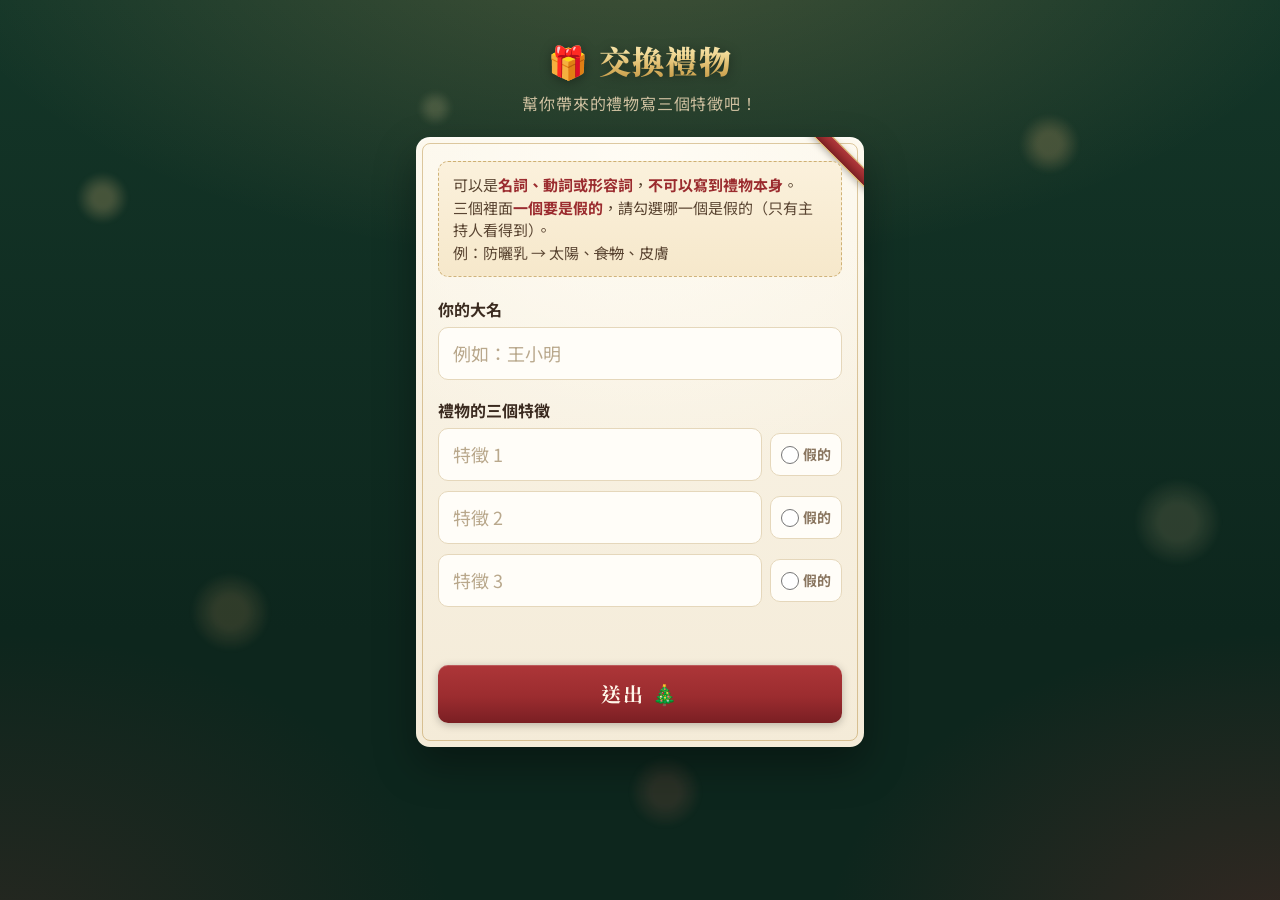
<file: index.html>
<!doctype html>
<html lang="zh-Hant">
<head>
  <meta charset="utf-8">
  <meta name="viewport" content="width=device-width, initial-scale=1">
  <title>交換禮物 — 填寫禮物特徵</title>
  <link rel="preconnect" href="https://fonts.googleapis.com">
  <link rel="preconnect" href="https://fonts.gstatic.com" crossorigin>
  <link rel="stylesheet" href="https://fonts.googleapis.com/css2?family=Noto+Sans+TC:wght@400;500;700;900&family=Noto+Serif+TC:wght@700;900&display=swap">
  <link rel="stylesheet" href="assets/style.css?v=20">
</head>
<body>
  <main class="form-wrap">
    <h1><span class="emoji">🎁</span> 交換禮物</h1>
    <p class="sub">幫你帶來的禮物寫三個特徵吧！</p>

    <section class="panel" id="formPanel">
      <div class="rules">
        可以是<b>名詞、動詞或形容詞</b>，<b>不可以寫到禮物本身</b>。<br>
        三個裡面<b>一個要是假的</b>，請勾選哪一個是假的（只有主持人看得到）。<br>
        例：防曬乳 → 太陽、<s>食物</s>、皮膚
      </div>

      <form id="giftForm" autocomplete="off" novalidate>
        <div class="group">
          <label class="field" for="name">你的大名</label>
          <input type="text" id="name" maxlength="30" placeholder="例如：王小明" required>
        </div>

        <div class="group">
          <label class="field">禮物的三個特徵</label>
          <div class="word-row">
            <input type="text" class="word" maxlength="20" placeholder="特徵 1" required>
            <label class="fake-toggle"><input type="radio" name="fake" value="0">假的</label>
          </div>
          <div class="word-row">
            <input type="text" class="word" maxlength="20" placeholder="特徵 2" required>
            <label class="fake-toggle"><input type="radio" name="fake" value="1">假的</label>
          </div>
          <div class="word-row">
            <input type="text" class="word" maxlength="20" placeholder="特徵 3" required>
            <label class="fake-toggle"><input type="radio" name="fake" value="2">假的</label>
          </div>
        </div>

        <p class="error" id="err"></p>
        <button type="submit" class="submit-btn" id="submitBtn">送出 🎄</button>
      </form>
    </section>

    <section class="panel success" id="donePanel" hidden>
      <div class="big">🎉</div>
      <h2>送出成功！</h2>
      <p>你的禮物編號是</p>
      <div class="num" id="doneNum"></div>
      <p>請看大螢幕，等待交換開始吧！</p>
      <button type="button" class="ghost" id="againBtn" style="background:#eee;color:#333;margin-top:12px">我要再填一份</button>
    </section>
  </main>

  <script src="assets/config.js"></script>
  <script src="assets/api.js"></script>
  <script>
    var form = document.getElementById('giftForm');
    var err = document.getElementById('err');
    var btn = document.getElementById('submitBtn');
    var formPanel = document.getElementById('formPanel');
    var donePanel = document.getElementById('donePanel');

    function showDone(id) {
      document.getElementById('doneNum').textContent = '#' + id;
      formPanel.hidden = true;
      donePanel.hidden = false;
    }

    try {
      var saved = localStorage.getItem('gift_submitted_id');
      if (saved) showDone(saved);
    } catch (e) {}

    document.getElementById('againBtn').addEventListener('click', function () {
      if (!confirm('確定要再填一份嗎？（每個人只要填一次喔）')) return;
      try { localStorage.removeItem('gift_submitted_id'); } catch (e) {}
      form.reset();
      donePanel.hidden = true;
      formPanel.hidden = false;
    });

    // 使用者修改後清掉舊的錯誤訊息
    form.addEventListener('input', function () { err.textContent = ''; });
    form.addEventListener('change', function () { err.textContent = ''; });

    form.addEventListener('submit', async function (e) {
      e.preventDefault();
      err.textContent = '';
      var name = document.getElementById('name').value.trim();
      var words = Array.prototype.map.call(document.querySelectorAll('.word'), function (i) { return i.value.trim(); });
      var fake = form.querySelector('input[name=fake]:checked');

      if (!name) return (err.textContent = '請填寫你的大名');
      if (words.some(function (w) { return !w; })) return (err.textContent = '請填滿三個特徵');
      if (new Set(words).size < 3) return (err.textContent = '三個特徵不能重複');
      if (!fake) return (err.textContent = '請勾選哪一個是假的');

      btn.disabled = true;
      btn.textContent = '送出中…';
      try {
        var res = await API.post({ action: 'submit', name: name, words: words, fakeIndex: Number(fake.value) });
        try { localStorage.setItem('gift_submitted_id', res.id); } catch (e) {}
        showDone(res.id);
      } catch (ex) {
        err.textContent = ex.message;
      } finally {
        btn.disabled = false;
        btn.textContent = '送出 🎄';
      }
    });
  </script>
</body>
</html>
</file>
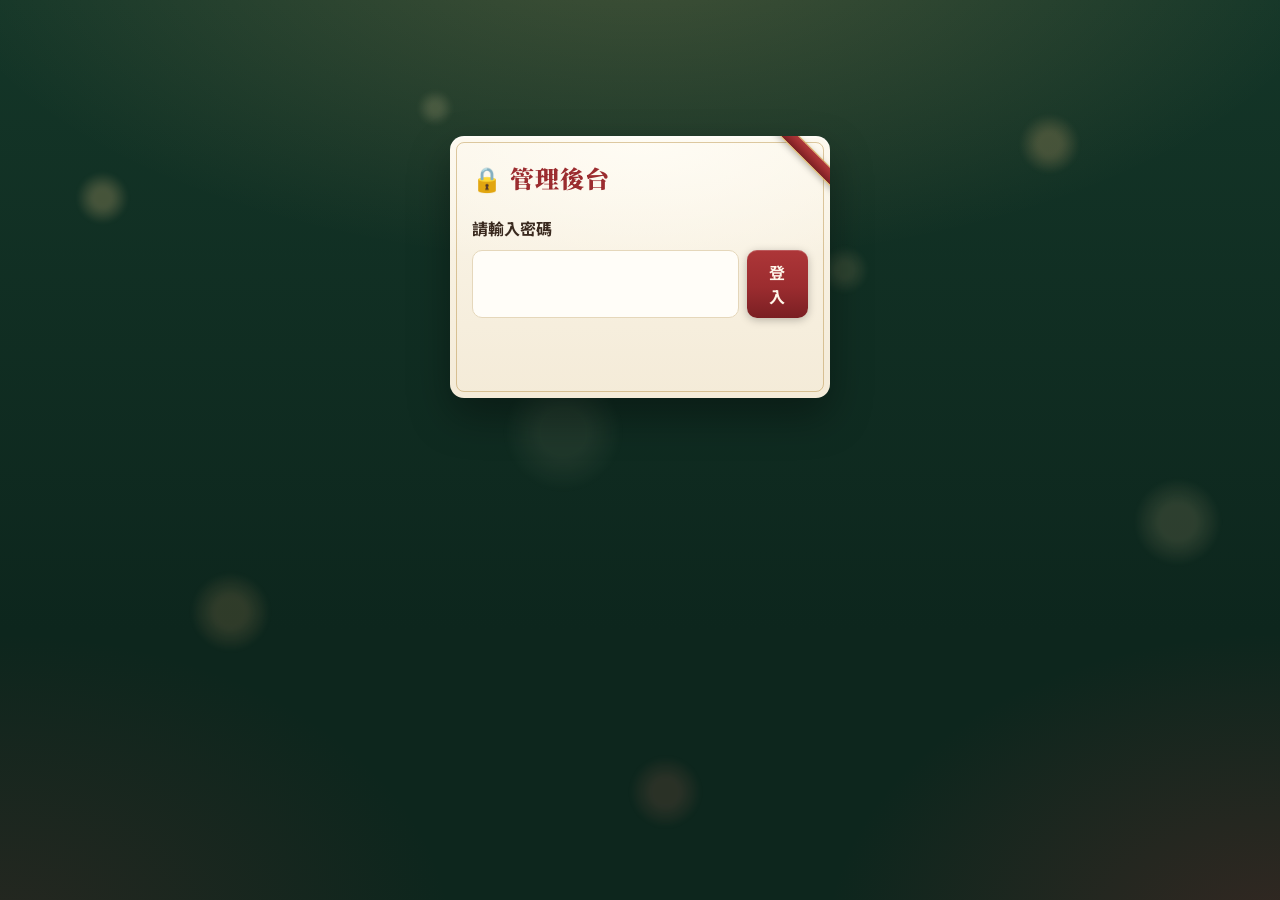
<file: admin.html>
<!doctype html>
<html lang="zh-Hant">
<head>
  <meta charset="utf-8">
  <meta name="viewport" content="width=device-width, initial-scale=1">
  <meta name="robots" content="noindex">
  <title>交換禮物 — 管理後台</title>
  <link rel="preconnect" href="https://fonts.googleapis.com">
  <link rel="preconnect" href="https://fonts.gstatic.com" crossorigin>
  <link rel="stylesheet" href="https://fonts.googleapis.com/css2?family=Noto+Sans+TC:wght@400;500;700;900&family=Noto+Serif+TC:wght@700;900&display=swap">
  <link rel="stylesheet" href="assets/style.css?v=20">
</head>
<body>
  <main class="admin">
    <section class="panel login" id="loginPanel">
      <h2 style="margin-top:0">🔒 管理後台</h2>
      <label class="field" for="pw">請輸入密碼</label>
      <div class="row">
        <input type="password" id="pw" autocomplete="current-password">
        <button id="loginBtn">登入</button>
      </div>
      <p class="error" id="loginErr"></p>
    </section>

    <section id="mainPanel" hidden>
      <h1><span class="emoji">🎅</span> 管理後台</h1>
      <div class="top">
        <button class="ghost small" id="refreshBtn">重新整理</button>
        <button class="ghost small" onclick="window.open('display.html', '_blank')">開啟大螢幕 ↗</button>
        <span class="meta" id="meta"></span>
        <span class="spacer"></span>
        <button class="small ghost" id="logoutBtn">登出</button>
        <button class="small" id="resetBtn">全部重置</button>
      </div>
      <section class="panel settings" id="settingsPanel">
        <h2>📺 大螢幕顯示</h2>
        <div class="setting-row">
          <span class="setting-label">模式</span>
          <div class="seg" id="modeSeg">
            <button class="small" data-mode="all">全部顯示</button>
            <button class="small" data-mode="carousel">動態展示</button>
          </div>
        </div>
        <div class="setting-row" id="speedRow">
          <span class="setting-label">速度</span>
          <span class="speed-hint">慢</span>
          <input type="range" id="speedInput" min="1" max="10" step="1" value="3">
          <span class="speed-hint">快</span>
          <b id="speedVal">3</b>
        </div>
        <p class="setting-msg" id="settingsMsg">修改後大螢幕約 3 秒內會跟著切換。</p>
      </section>

      <section class="panel settings" id="votePanel">
        <h2>🗳️ 投票</h2>
        <div class="setting-row">
          <span class="vote-status" id="voteStatus">未開始</span>
          <span class="meta" id="voterCount" style="color:var(--muted)"></span>
          <span style="flex:1"></span>
          <button class="small ghost" style="color:#5a4532" onclick="window.open('vote.html', '_blank')">開啟投票頁 ↗</button>
          <button class="small gold" id="voteToggle">開始投票</button>
        </div>
        <div class="tally-grid" id="tallies"></div>
        <details class="voters" id="votersBox">
          <summary>投票名單</summary>
          <div id="voters"></div>
        </details>
        <div class="setting-row" style="margin-top:10px;margin-bottom:0">
          <p class="setting-msg" id="voteMsg" style="flex:1">開始投票後，大螢幕右下角的 QR code 會換成投票頁。</p>
          <button class="small ghost" style="color:var(--berry)" id="clearVotesBtn">清空投票</button>
        </div>
      </section>

      <p class="error" id="err"></p>
      <div class="table-wrap">
        <table>
          <thead>
            <tr><th>#</th><th>姓名</th><th>三個特徵（紅色劃線 = 假的）</th><th>狀態</th><th>操作</th></tr>
          </thead>
          <tbody id="tbody"></tbody>
        </table>
      </div>
    </section>
  </main>

  <script src="assets/config.js"></script>
  <script src="assets/api.js"></script>
  <script>
    var password = '';
    try { password = sessionStorage.getItem('admin_pw') || ''; } catch (e) {}
    var refreshTimer = null;
    var busy = false;

    var $ = function (id) { return document.getElementById(id); };

    function toast(msg) {
      var t = document.createElement('div');
      t.className = 'toast';
      t.textContent = msg;
      document.body.appendChild(t);
      setTimeout(function () { t.remove(); }, 2200);
    }

    async function login() {
      $('loginErr').textContent = '';
      var pw = $('pw').value;
      if (!pw) return;
      $('loginBtn').disabled = true;
      try {
        await API.post({ action: 'login', password: pw });
        password = pw;
        try { sessionStorage.setItem('admin_pw', pw); } catch (e) {}
        enter();
      } catch (e) {
        $('loginErr').textContent = e.message;
      } finally {
        $('loginBtn').disabled = false;
      }
    }

    function enter() {
      $('loginPanel').hidden = true;
      $('mainPanel').hidden = false;
      load();
      clearInterval(refreshTimer);
      refreshTimer = setInterval(function () { if (!busy) load(); }, 5000);
    }

    function logout() {
      password = '';
      try { sessionStorage.removeItem('admin_pw'); } catch (e) {}
      clearInterval(refreshTimer);
      $('mainPanel').hidden = true;
      $('loginPanel').hidden = false;
      $('pw').value = '';
    }

    async function load() {
      try {
        var data = await API.post({ action: 'adminList', password: password });
        render(data.gifts || []);
        showSettings(data.state || {});
        showVotes(data.votes, data.state || {});
        $('err').textContent = '';
        $('meta').textContent = '共 ' + data.gifts.length + ' 筆・更新於 ' + new Date().toLocaleTimeString();
      } catch (e) {
        if (e.message === '密碼錯誤') return logout();
        $('err').textContent = e.message;
      }
    }

    var lastSig = '';
    function render(gifts, force) {
      // 資料沒變就不重繪，避免按下按鈕的瞬間表格被換掉
      var sig = JSON.stringify(gifts);
      if (!force && sig === lastSig) return;
      lastSig = sig;
      if (!gifts.length) {
        $('tbody').innerHTML = '<tr><td colspan="5" style="text-align:center;color:#888;padding:24px">目前沒有資料</td></tr>';
        return;
      }
      $('tbody').innerHTML = gifts.map(function (g) {
        var words = g.words.map(function (w, i) {
          return '<span class="w' + (i === g.fakeIndex ? ' fake' : '') + '">' + escapeHtml(w) + '</span>';
        }).join('');
        return '<tr>' +
          '<td><b>' + g.id + '</b></td>' +
          '<td>' + escapeHtml(g.name) + '</td>' +
          '<td>' + words + '</td>' +
          '<td>' + (g.revealed ? '<span class="tag">已公佈</span>' : '') + '</td>' +
          '<td class="actions">' +
            '<button class="small gold" data-act="reveal" data-id="' + g.id + '" data-name="' + escapeHtml(g.name) + '" data-again="' + (g.revealed ? '1' : '') + '">' + (g.revealed ? '再公佈一次' : '公佈') + '</button>' +
            '<button class="small" data-act="delete" data-id="' + g.id + '" data-name="' + escapeHtml(g.name) + '">刪除</button>' +
          '</td></tr>';
      }).join('');
    }

    async function act(payload, okMsg) {
      busy = true;
      try {
        await API.post(Object.assign({ password: password }, payload));
        toast(okMsg);
        lastSig = ''; // 強制重繪，恢復被停用的按鈕
        await load();
      } catch (e) {
        $('err').textContent = e.message;
        lastSig = '';
        load();
      } finally {
        busy = false;
      }
    }

    $('tbody').addEventListener('click', function (e) {
      var b = e.target.closest('button[data-act]');
      if (!b) return;
      var id = Number(b.dataset.id);
      if (b.dataset.act === 'reveal') {
        var q = b.dataset.again
          ? '#' + id + '（' + b.dataset.name + '）已經公佈過了，要在大螢幕上再播一次嗎？'
          : '確定要公佈 #' + id + '（' + b.dataset.name + '）的禮物嗎？\n大螢幕會揭曉送禮者和假的特徵。';
        if (!confirm(q)) return;
        b.disabled = true;
        act({ action: 'reveal', id: id }, '已公佈禮物 #' + id + '，請看大螢幕！');
      } else if (b.dataset.act === 'delete') {
        if (!confirm('確定要刪除 #' + id + '（' + b.dataset.name + '）嗎？')) return;
        b.disabled = true;
        act({ action: 'delete', id: id }, '已刪除 #' + id);
      }
    });

    /* ---------- 大螢幕顯示設定 ---------- */
    var settingsBusy = false;   // 正在送出或拖動滑桿時，不要被自動更新蓋掉
    var speedTimer = null;

    function showSettings(st) {
      if (settingsBusy) return;
      var m = st.displayMode || 'all';
      var s = Number(st.speed) || (window.APP_CONFIG && APP_CONFIG.MARQUEE_SPEED) || 3;
      document.querySelectorAll('#modeSeg button').forEach(function (b) {
        b.classList.toggle('active', b.dataset.mode === m);
      });
      $('speedInput').value = s;
      $('speedVal').textContent = s;
      $('speedRow').classList.toggle('dim', m !== 'carousel');
    }

    async function saveSettings(patch, okMsg) {
      settingsBusy = true;
      $('settingsMsg').textContent = '儲存中…';
      $('settingsMsg').className = 'setting-msg';
      try {
        var res = await API.post(Object.assign({ action: 'setDisplay', password: password }, patch));
        settingsBusy = false;
        showSettings(res.state || {});
        $('settingsMsg').textContent = okMsg + '，大螢幕約 3 秒內會跟著切換。';
      } catch (e) {
        settingsBusy = false;
        $('settingsMsg').className = 'setting-msg error';
        $('settingsMsg').textContent = e.message === '未知的動作'
          ? '後端還是舊版：請把 apps-script/Code.gs 貼到 Apps Script 並「部署 → 管理部署作業 → 新版本」。'
          : e.message;
        load();
      }
    }

    $('modeSeg').addEventListener('click', function (e) {
      var b = e.target.closest('button[data-mode]');
      if (!b || b.classList.contains('active')) return;
      document.querySelectorAll('#modeSeg button').forEach(function (x) { x.classList.toggle('active', x === b); });
      $('speedRow').classList.toggle('dim', b.dataset.mode !== 'carousel');
      saveSettings({ mode: b.dataset.mode }, '已切換為「' + b.textContent + '」');
    });

    // 拖動時即時顯示數字，停手 0.4 秒後才送出，避免連續送出很多次
    $('speedInput').addEventListener('input', function () {
      settingsBusy = true;
      $('speedVal').textContent = this.value;
      clearTimeout(speedTimer);
      var v = Number(this.value);
      speedTimer = setTimeout(function () { saveSettings({ speed: v }, '速度已設為 ' + v); }, 400);
    });

    /* ---------- 投票 ---------- */
    var CATS = [
      { key: 'surprise', label: '🎁 最驚喜的禮物' },
      { key: 'funny', label: '😂 最搞笑的禮物' },
      { key: 'want', label: '💝 最想收到的禮物' }
    ];
    var votingOpen = false;
    var voteBusy = false;
    var lastVoteSig = '';

    function showVotes(votes, st) {
      if (voteBusy) return;
      if (!votes) {
        $('voteMsg').className = 'setting-msg error';
        $('voteMsg').textContent = '後端還是舊版：請把 apps-script/Code.gs 貼到 Apps Script 並「部署 → 管理部署作業 → 新版本」。';
        return;
      }
      votingOpen = !!st.votingOpen;
      var results = st.results || {};
      var sig = JSON.stringify([votes, votingOpen, Object.keys(results)]);
      if (sig === lastVoteSig) return;
      lastVoteSig = sig;

      var everVoted = votes.voterCount > 0 || Object.keys(results).length > 0;
      $('voteStatus').textContent = votingOpen ? '投票中' : (everVoted ? '已結束' : '未開始');
      $('voteStatus').className = 'vote-status' + (votingOpen ? ' open' : '');
      $('voterCount').textContent = '已有 ' + votes.voterCount + ' 人投票';
      $('voteToggle').textContent = votingOpen ? '結束投票' : (everVoted ? '重新開放投票' : '開始投票');
      $('voteToggle').className = 'small ' + (votingOpen ? '' : 'gold');

      $('tallies').innerHTML = CATS.map(function (c) {
        var list = votes.tallies[c.key] || [];
        var max = list.length ? list[0].votes : 1;
        var rows = list.slice(0, 10).map(function (t) {
          return '<li><div class="lbl"><span>#' + t.id + ' ' + escapeHtml(t.name) + '</span><b>' + t.votes + ' 票</b></div>' +
            '<div class="bar"><i style="width:' + (t.votes / max * 100) + '%"></i></div></li>';
        }).join('');
        var done = !!results[c.key];
        return '<div class="tally"><h3>' + c.label + '</h3>' +
          (rows ? '<ol>' + rows + '</ol>' : '<p class="none">還沒有票</p>') +
          '<button class="small ' + (done ? 'ghost' : 'gold') + '"' + (done ? ' style="color:#5a4532"' : '') +
          ' data-cat="' + c.key + '">' + (done ? '🔁 重新開票' : '🏆 開票') + '</button></div>';
      }).join('');

      var giftName = {};
      CATS.forEach(function (c) { (votes.tallies[c.key] || []).forEach(function (t) { giftName[t.id] = t.name; }); });
      var fmt = function (ids) { return ids.map(function (id) { return '#' + id + (giftName[id] ? ' ' + escapeHtml(giftName[id]) : ''); }).join('、'); };
      $('voters').innerHTML = votes.voters.length
        ? '<table><thead><tr><th>投票者</th><th>最驚喜</th><th>最搞笑</th><th>最想收到</th></tr></thead><tbody>' +
          votes.voters.map(function (v) {
            return '<tr><td><b>' + escapeHtml(v.name) + '</b></td><td>' + fmt(v.surprise) + '</td><td>' + fmt(v.funny) + '</td><td>' + fmt(v.want) + '</td></tr>';
          }).join('') + '</tbody></table>'
        : '<p style="color:var(--muted)">還沒有人投票</p>';
      $('votersBox').querySelector('summary').textContent = '投票名單（' + votes.voters.length + ' 人）';
    }

    async function voteAct(payload, okMsg) {
      voteBusy = true;
      $('voteMsg').className = 'setting-msg';
      $('voteMsg').textContent = '處理中…';
      try {
        await API.post(Object.assign({ password: password }, payload));
        $('voteMsg').textContent = okMsg;
        toast(okMsg);
      } catch (e) {
        $('voteMsg').className = 'setting-msg error';
        $('voteMsg').textContent = e.message === '未知的動作'
          ? '後端還是舊版：請把 apps-script/Code.gs 貼到 Apps Script 並「部署 → 管理部署作業 → 新版本」。'
          : e.message;
      } finally {
        voteBusy = false;
        lastVoteSig = '';
        load();
      }
    }

    $('voteToggle').addEventListener('click', function () {
      if (votingOpen && !confirm('確定要結束投票嗎？結束後大家就不能再投或改票。')) return;
      this.disabled = true;
      var btn = this;
      voteAct({ action: 'setVoting', open: !votingOpen }, votingOpen ? '投票已結束' : '投票開始！大螢幕 QR code 已換成投票頁')
        .then(function () { btn.disabled = false; });
    });

    $('tallies').addEventListener('click', function (e) {
      var b = e.target.closest('button[data-cat]');
      if (!b) return;
      var c = CATS.find(function (x) { return x.key === b.dataset.cat; });
      var msg = votingOpen
        ? '開票會先結束投票（大家不能再改票），確定要開「' + c.label + '」嗎？'
        : '確定要在大螢幕開「' + c.label + '」的票嗎？';
      if (!confirm(msg)) return;
      b.disabled = true;
      voteAct({ action: 'revealResult', cat: c.key }, '已開票：' + c.label + '，請看大螢幕！');
    });

    $('clearVotesBtn').addEventListener('click', function () {
      var ans = prompt('這會刪除所有投票與開票結果，無法復原！\n請輸入 CLEAR 確認：');
      if (ans !== 'CLEAR') return;
      voteAct({ action: 'clearVotes' }, '已清空投票');
    });

    $('resetBtn').addEventListener('click', function () {
      var ans = prompt('這會刪除所有人的禮物資料與投票，無法復原！\n請輸入 RESET 確認：');
      if (ans !== 'RESET') return;
      act({ action: 'reset' }, '已全部重置');
    });

    $('loginBtn').addEventListener('click', login);
    $('pw').addEventListener('keydown', function (e) { if (e.key === 'Enter') login(); });
    $('refreshBtn').addEventListener('click', load);
    $('logoutBtn').addEventListener('click', logout);

    if (password) enter();
  </script>
</body>
</html>
</file>
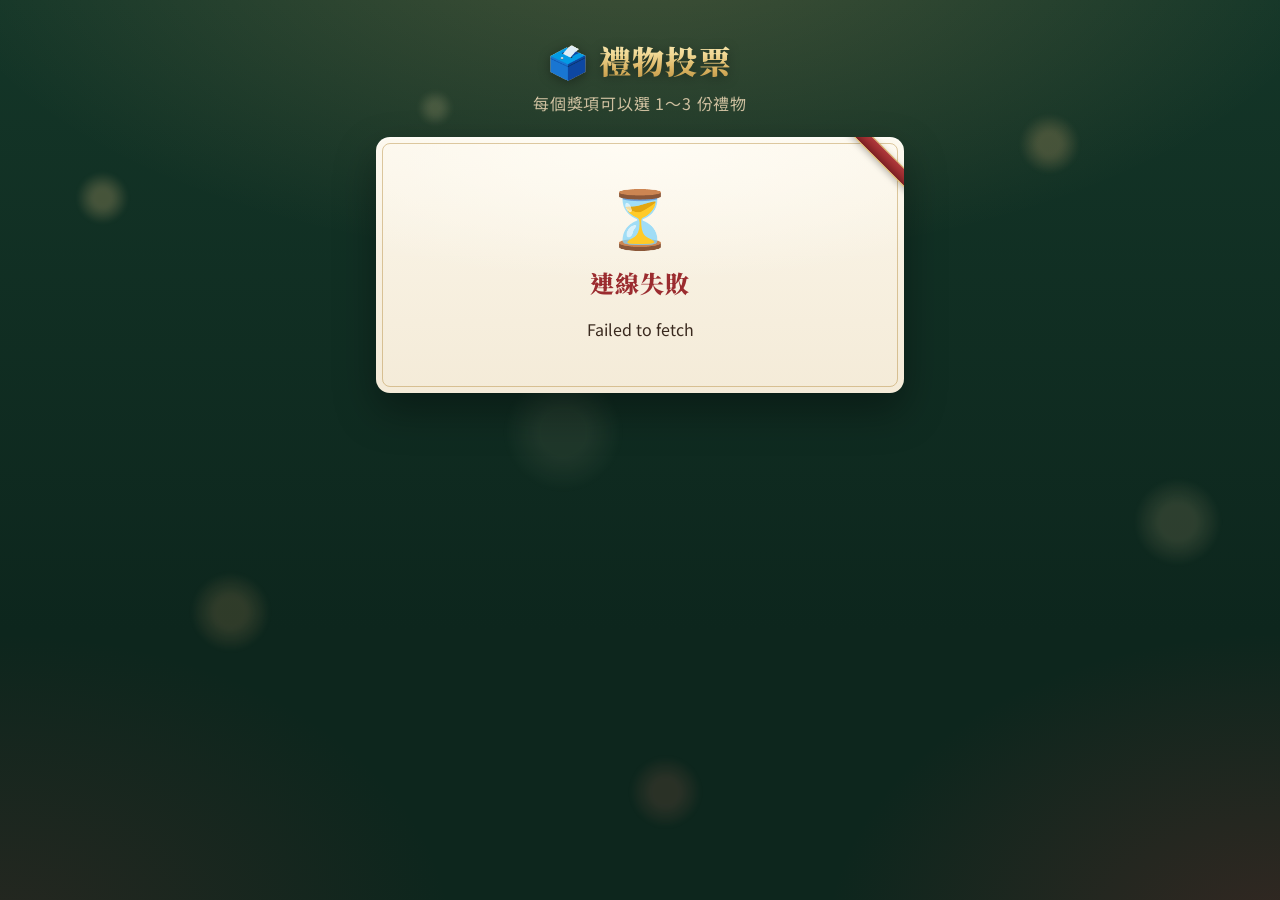
<file: vote.html>
<!doctype html>
<html lang="zh-Hant">
<head>
  <meta charset="utf-8">
  <meta name="viewport" content="width=device-width, initial-scale=1">
  <title>交換禮物 — 投票</title>
  <link rel="preconnect" href="https://fonts.googleapis.com">
  <link rel="preconnect" href="https://fonts.gstatic.com" crossorigin>
  <link rel="stylesheet" href="https://fonts.googleapis.com/css2?family=Noto+Sans+TC:wght@400;500;700;900&family=Noto+Serif+TC:wght@700;900&display=swap">
  <link rel="stylesheet" href="assets/style.css?v=20">
</head>
<body>
  <main class="form-wrap vote-wrap">
    <h1><span class="emoji">🗳️</span> 禮物投票</h1>
    <p class="sub">每個獎項可以選 1～3 份禮物</p>

    <section class="panel vote-closed" id="closedPanel">
      <div class="big">⏳</div>
      <h2 id="closedTitle">載入中…</h2>
      <p id="closedMsg"></p>
    </section>

    <section class="panel" id="formPanel" hidden>
      <div class="group">
        <label class="field" for="name">你的名字</label>
        <input type="text" id="name" maxlength="30" placeholder="例如：王小明" autocomplete="name">
      </div>
      <div class="vote-search">
        <input type="text" id="search" placeholder="🔍 搜尋編號、名字或特徵">
      </div>
      <div id="cats"></div>
      <div class="vote-bar">
        <p class="error" id="err"></p>
        <button type="button" class="submit-btn" id="submitBtn">送出投票 🎄</button>
      </div>
    </section>

    <section class="panel success" id="donePanel" hidden>
      <div class="big">🎉</div>
      <h2>投票完成！</h2>
      <p id="doneMsg"></p>
      <div class="vote-done-list" id="doneList"></div>
      <p style="color:var(--muted);font-size:14px">投票結束前都可以修改</p>
      <button type="button" class="ghost" id="editBtn" style="background:#eee;color:#333">修改我的投票</button>
    </section>
  </main>

  <script src="assets/config.js"></script>
  <script src="assets/api.js"></script>
  <script>
    var CATS = [
      { key: 'surprise', label: '🎁 最驚喜的禮物' },
      { key: 'funny', label: '😂 最搞笑的禮物' },
      { key: 'want', label: '💝 最想收到的禮物' }
    ];
    var MAX = 3;
    var $ = function (id) { return document.getElementById(id); };

    var gifts = [];
    var picks = { surprise: [], funny: [], want: [] };
    var open = null;
    var round = 0;           // 投票回合（後台清空投票後會變）
    var view = 'closed';     // closed | form | done
    var saved = null;        // 上次送出的內容 { name, picks }
    try { saved = JSON.parse(localStorage.getItem('vote_saved') || 'null'); } catch (e) {}
    try { $('name').value = (saved && saved.name) || localStorage.getItem('vote_name') || ''; } catch (e) {}

    function show(v) {
      view = v;
      $('closedPanel').hidden = v !== 'closed';
      $('formPanel').hidden = v !== 'form';
      $('donePanel').hidden = v !== 'done';
    }

    function giftById(id) { return gifts.find(function (g) { return g.id === id; }); }

    function wordsHtml(g) {
      return g.words.map(function (w, i) {
        return i === g.fakeIndex ? '<s>' + escapeHtml(w) + '</s>' : escapeHtml(w);
      }).join('・');
    }

    function renderForm() {
      var q = $('search').value.trim().toLowerCase();
      $('cats').innerHTML = CATS.map(function (c) {
        var sel = picks[c.key];
        var full = sel.length >= MAX;
        var list = gifts.filter(function (g) {
          if (!q || sel.indexOf(g.id) !== -1) return true;   // 已選的永遠顯示
          return ('#' + g.id + ' ' + g.name + ' ' + g.words.join(' ')).toLowerCase().indexOf(q) !== -1;
        });
        var opts = list.map(function (g) {
          var on = sel.indexOf(g.id) !== -1;
          return '<button type="button" class="vote-opt' + (on ? ' on' : '') + '" data-cat="' + c.key + '" data-id="' + g.id + '"' +
            (!on && full ? ' disabled' : '') + '>' +
            '<span class="chk">✓</span>' +
            '<span class="body"><div class="who">' + escapeHtml(g.name) + '<small>#' + g.id + '</small></div>' +
            '<div class="ws">' + wordsHtml(g) + '</div></span></button>';
        }).join('') || '<p style="color:var(--muted)">找不到符合的禮物</p>';
        return '<div class="vote-cat"><div class="vote-cat-head"><h2>' + c.label + '</h2>' +
          '<span class="picked' + (full ? ' full' : '') + '">已選 ' + sel.length + '/' + MAX + '</span></div>' +
          '<div class="vote-list">' + opts + '</div></div>';
      }).join('');
    }

    $('cats').addEventListener('click', function (e) {
      var b = e.target.closest('.vote-opt');
      if (!b || b.disabled) return;
      var list = picks[b.dataset.cat];
      var id = Number(b.dataset.id);
      var i = list.indexOf(id);
      if (i !== -1) list.splice(i, 1);
      else if (list.length < MAX) list.push(id);
      $('err').textContent = '';
      renderForm();
    });
    $('search').addEventListener('input', renderForm);
    $('name').addEventListener('input', function () { $('err').textContent = ''; });

    function renderDone() {
      $('doneMsg').textContent = saved.name + '，謝謝你的投票！';
      $('doneList').innerHTML = CATS.map(function (c) {
        var items = (saved.picks[c.key] || []).map(function (id) {
          var g = giftById(id);
          return '<div>#' + id + ' ' + (g ? escapeHtml(g.name) + ' 的禮物' : '') + '</div>';
        }).join('');
        return '<h3>' + c.label + '</h3>' + items;
      }).join('');
    }

    $('editBtn').addEventListener('click', function () {
      if (saved) picks = JSON.parse(JSON.stringify(saved.picks));
      prune();
      renderForm();
      show('form');
      window.scrollTo(0, 0);
    });

    // 禮物被刪除時，從已選清單移除
    function prune() {
      CATS.forEach(function (c) {
        picks[c.key] = (picks[c.key] || []).filter(function (id) { return giftById(id); });
      });
    }

    $('submitBtn').addEventListener('click', async function () {
      var name = $('name').value.trim();
      if (!name) { $('err').textContent = '請填寫你的名字'; $('name').focus(); return; }
      var missing = CATS.filter(function (c) { return !picks[c.key].length; });
      if (missing.length) { $('err').textContent = '還沒選：' + missing.map(function (c) { return c.label.replace(/^\S+\s/, ''); }).join('、'); return; }
      var btn = $('submitBtn');
      btn.disabled = true;
      btn.textContent = '送出中…';
      try {
        var res = await API.post({ action: 'vote', name: name, picks: picks });
        saved = { name: name, picks: JSON.parse(JSON.stringify(picks)), round: round };
        try {
          localStorage.setItem('vote_saved', JSON.stringify(saved));
          localStorage.setItem('vote_name', name);
        } catch (e) {}
        renderDone();
        show('done');
        if (res.updated) $('doneMsg').textContent = name + '，已更新你的投票！';
        window.scrollTo(0, 0);
      } catch (e) {
        $('err').textContent = e.message;
        if (/沒有開放/.test(e.message)) check();
      } finally {
        btn.disabled = false;
        btn.textContent = '送出投票 🎄';
      }
    });

    async function check() {
      try {
        var data = await API.get('voteOptions');
        // 投票被清空過：之前記住的投票作廢
        if (saved && (saved.round || 0) !== (data.round || 0)) {
          saved = null;
          picks = { surprise: [], funny: [], want: [] };
          try { localStorage.removeItem('vote_saved'); } catch (e) {}
          if (view === 'done') view = 'closed';
        }
        var wasOpen = open;
        open = !!data.open;
        round = data.round || 0;
        if (!open) {
          $('closedTitle').textContent = wasOpen === null || !saved ? '投票還沒開始' : '投票已經結束';
          $('closedMsg').textContent = wasOpen === null || !saved ? '主持人開始投票後，這一頁會自動切換。' : '謝謝參與，請看大螢幕開票！';
          show('closed');
          return;
        }
        var sig = JSON.stringify(data.gifts);
        var changed = sig !== JSON.stringify(gifts);
        gifts = data.gifts;
        if (view === 'closed') {
          if (saved) { renderDone(); show('done'); }
          else { prune(); renderForm(); show('form'); }
        } else if (changed) {
          prune();
          if (view === 'form') renderForm(); else renderDone();
        }
      } catch (e) {
        if (view === 'closed') {
          $('closedTitle').textContent = '連線失敗';
          $('closedMsg').textContent = e.message;
        }
      }
    }

    check();
    setInterval(check, 5000);
  </script>
</body>
</html>
</file>
<file: assets/style.css>
/* ==========================================================
   交換禮物 — 溫馨質感聖誕風格
   松綠夜色 × 燭光暖金 × 酒紅緞帶 × 米色紙質吊牌
   ========================================================== */
:root {
  --pine: #0d261d;
  --pine-2: #143628;
  --pine-3: #1d4434;
  --paper: #fbf6ea;
  --paper-2: #f4ebd8;
  --paper-line: #e5d7bb;
  --ink: #3a2a1f;
  --muted: #8a7660;
  --berry: #9b2c2f;
  --berry-dark: #7a1f23;
  --berry-soft: #f6e3df;
  --gold: #d9b260;
  --gold-light: #f1d996;
  --gold-deep: #b48a3a;
  --sage: #edf2e6;
  --leaf: #3d6a4e;
  --cream-text: #efe4cc;
  --soft-text: #cdbf9f;
  --radius: 14px;
  --serif: "Noto Serif TC", "Songti TC", "PMingLiU", serif;
  --sans: "Noto Sans TC", "PingFang TC", "Microsoft JhengHei", system-ui, sans-serif;

  /* 舊名稱對照，保持相容 */
  --card: var(--paper);
  --red: var(--berry);
  --red-dark: var(--berry-dark);
  --green: var(--leaf);
  --line: var(--paper-line);
}

* { box-sizing: border-box; }
[hidden] { display: none !important; }

html, body { margin: 0; padding: 0; }

body {
  font-family: var(--sans);
  color: var(--cream-text);
  min-height: 100vh;
  line-height: 1.5;
  background:
    radial-gradient(1100px 520px at 50% -8%, rgba(255, 196, 118, .20), transparent 65%),
    radial-gradient(700px 480px at 100% 105%, rgba(155, 44, 47, .28), transparent 65%),
    radial-gradient(700px 480px at 0% 105%, rgba(155, 44, 47, .18), transparent 65%),
    linear-gradient(180deg, var(--pine-2), var(--pine) 70%) fixed;
  background-attachment: fixed;
}

/* 散景光點：像遠處的燈火 */
body::before {
  content: ""; position: fixed; inset: 0; pointer-events: none; z-index: 0;
  background:
    radial-gradient(circle at 8% 22%, rgba(255, 210, 140, .22) 0 10px, transparent 26px),
    radial-gradient(circle at 18% 68%, rgba(255, 190, 120, .14) 0 16px, transparent 40px),
    radial-gradient(circle at 34% 12%, rgba(255, 230, 170, .16) 0 6px, transparent 18px),
    radial-gradient(circle at 52% 88%, rgba(220, 120, 100, .14) 0 14px, transparent 36px),
    radial-gradient(circle at 66% 30%, rgba(255, 215, 150, .12) 0 8px, transparent 24px),
    radial-gradient(circle at 82% 16%, rgba(255, 200, 130, .20) 0 12px, transparent 30px),
    radial-gradient(circle at 92% 58%, rgba(255, 220, 160, .13) 0 18px, transparent 44px),
    radial-gradient(circle at 44% 48%, rgba(255, 235, 190, .07) 0 22px, transparent 60px);
  filter: blur(2px);
}
main { position: relative; z-index: 1; }

h1, h2 { font-family: var(--serif); font-weight: 900; letter-spacing: .04em; }

/* 金箔字 */
.gold-text, .display header h1, .form-wrap h1, .admin h1 {
  background: linear-gradient(180deg, #fbeec0 0%, var(--gold-light) 35%, var(--gold) 65%, var(--gold-deep) 100%);
  -webkit-background-clip: text; background-clip: text;
  color: transparent;
  text-shadow: 0 1px 0 rgba(0, 0, 0, .0);
  filter: drop-shadow(0 2px 6px rgba(0, 0, 0, .35));
}
/* 標題裡的 emoji 保留原色，不被金箔漸層蓋掉 */
h1 .emoji, .award-title .emoji { color: #fff; -webkit-text-fill-color: initial; font-family: "Apple Color Emoji", "Segoe UI Emoji", "Noto Color Emoji", sans-serif; }

/* ---------- 按鈕與輸入 ---------- */
button {
  font: inherit;
  cursor: pointer;
  border: none;
  border-radius: 10px;
  padding: 10px 18px;
  background: linear-gradient(180deg, #ad3638, var(--berry) 55%, var(--berry-dark));
  color: #fff7ea;
  font-weight: 700;
  letter-spacing: .03em;
  box-shadow: inset 0 1px 0 rgba(255, 255, 255, .18), 0 2px 8px rgba(0, 0, 0, .25);
  transition: transform .1s, filter .2s, opacity .2s, background .2s;
}
button:hover { filter: brightness(1.08); }
button:active { transform: scale(.97); }
button:disabled { opacity: .5; cursor: default; }
button.ghost {
  background: rgba(255, 245, 225, .08);
  color: var(--cream-text);
  box-shadow: inset 0 0 0 1px rgba(217, 178, 96, .35);
}
button.ghost:hover { background: rgba(255, 245, 225, .16); filter: none; }
button.gold {
  background: linear-gradient(180deg, var(--gold-light), var(--gold) 60%, var(--gold-deep));
  color: #3a2a12;
  box-shadow: inset 0 1px 0 rgba(255, 255, 255, .5), 0 2px 8px rgba(0, 0, 0, .25);
}
button.small { padding: 6px 12px; font-size: 14px; }

input[type=text], input[type=password], input[type=number] {
  font: inherit;
  width: 100%;
  padding: 12px 14px;
  border: 1.5px solid var(--paper-line);
  border-radius: 10px;
  background: #fffdf8;
  color: var(--ink);
  font-size: 18px;
  transition: border-color .2s, box-shadow .2s;
}
input::placeholder { color: #b9a88c; }
input:focus { outline: none; border-color: var(--gold); box-shadow: 0 0 0 3px rgba(217, 178, 96, .25); }

.error { color: #f3b7a9; min-height: 1.5em; font-weight: 700; }
.panel .error { color: var(--berry); }

/* ---------- 紙質卡片共用：金色內框 + 角落緞帶 ---------- */
.panel, .gift-card, .reveal-card {
  background:
    radial-gradient(120% 80% at 50% 0%, #fffcf4 0%, transparent 70%),
    linear-gradient(180deg, var(--paper), var(--paper-2));
  color: var(--ink);
  border-radius: var(--radius);
  position: relative;
  outline: 1px solid rgba(180, 138, 58, .45);
  outline-offset: -7px;
}

/* ---------- 填寫頁 ---------- */
.form-wrap { max-width: 480px; margin: 0 auto; padding: 28px 16px 48px; }
.form-wrap h1 { text-align: center; font-size: 32px; margin: 8px 0 4px; }
.form-wrap .sub { text-align: center; color: var(--soft-text); margin: 0 0 22px; letter-spacing: .05em; }

.panel {
  --sash: 16px;
  padding: 24px 22px;
  box-shadow: 0 18px 40px rgba(0, 0, 0, .35), 0 2px 0 rgba(255, 255, 255, .4) inset;
  overflow: hidden;
}
.panel::before, .gift-card::before, .reveal-card::before {
  content: ""; position: absolute; z-index: 0; pointer-events: none;
  top: calc(var(--sash, 22px) * .55); right: calc(var(--sash, 22px) * -1.55);
  width: calc(var(--sash, 22px) * 6.2); height: calc(var(--sash, 22px) * .78);
  background: linear-gradient(180deg, #b03a3c, var(--berry) 50%, var(--berry-dark));
  border-top: 1.5px solid var(--gold); border-bottom: 1.5px solid var(--gold);
  box-shadow: 0 2px 6px rgba(0, 0, 0, .25);
  transform: rotate(45deg);
}
.panel > *, .gift-card > *, .reveal-card > * { position: relative; z-index: 1; }
.panel label.field { display: block; font-weight: 700; margin: 0 0 6px; color: var(--ink); }
.panel .group { margin-bottom: 18px; }

.rules {
  background: linear-gradient(180deg, #fbf1dc, #f6e8cb);
  border: 1px dashed rgba(180, 138, 58, .6);
  padding: 12px 14px;
  border-radius: 10px;
  font-size: 15px;
  margin-bottom: 20px;
  color: #5a4532;
}
.rules b { color: var(--berry); }

.word-row { display: flex; gap: 8px; align-items: center; margin-bottom: 10px; }
.word-row input[type=text] { flex: 1; }
.fake-toggle {
  flex: none;
  display: flex; align-items: center; gap: 4px;
  padding: 10px 10px;
  border: 1.5px solid var(--paper-line);
  border-radius: 10px;
  background: #fffdf8;
  font-size: 14px;
  font-weight: 700;
  color: var(--muted);
  cursor: pointer;
  user-select: none;
  white-space: nowrap;
  transition: all .2s;
}
.fake-toggle input { accent-color: var(--berry); width: 18px; height: 18px; margin: 0; }
.fake-toggle:has(input:checked) { border-color: var(--berry); color: var(--berry); background: var(--berry-soft); }

.submit-btn { width: 100%; padding: 14px; font-size: 20px; font-family: var(--serif); letter-spacing: .1em; }

.success { text-align: center; padding: 34px 20px; }
.success .big { font-size: 56px; }
.success h2 { margin: 8px 0; color: var(--berry); }
.success .num { font-family: var(--serif); font-size: 44px; font-weight: 900; color: var(--berry); }

/* ---------- 大螢幕 ---------- */
.display { padding: 34px 28px 24px; min-height: 100vh; display: flex; flex-direction: column; }

/* 頂端聖誕燈串：兩組燈泡輪流微微閃爍 */
.display::before, .display::after {
  content: ""; position: fixed; left: 0; right: 0; top: 0; height: 26px; z-index: 3; pointer-events: none;
  background-repeat: repeat-x;
}
.display::before {
  background-image:
    radial-gradient(ellipse 5px 7px at 20px 15px, #ffe3a0 0 60%, transparent 100%),
    radial-gradient(ellipse 5px 7px at 76px 11px, #ff8a7a 0 60%, transparent 100%);
  background-size: 112px 26px;
  filter: drop-shadow(0 0 5px rgba(255, 210, 130, .9));
  animation: twinkle 3.2s ease-in-out infinite;
}
.display::after {
  background-image:
    radial-gradient(ellipse 5px 7px at 48px 17px, #fff3cf 0 60%, transparent 100%),
    radial-gradient(ellipse 5px 7px at 104px 13px, #9fe0b0 0 60%, transparent 100%),
    /* 電線 */
    radial-gradient(ellipse 30px 14px at 28px -2px, transparent 12px, rgba(40, 28, 18, .9) 13px, transparent 14.5px);
  background-size: 112px 26px, 112px 26px, 56px 26px;
  filter: drop-shadow(0 0 5px rgba(255, 230, 170, .8));
  animation: twinkle 3.2s ease-in-out 1.6s infinite;
}
@keyframes twinkle { 0%, 100% { opacity: 1; } 50% { opacity: .45; } }

.display header {
  display: flex; align-items: center; gap: 16px; flex-wrap: wrap;
  margin-bottom: 18px;
}
.display header h1 { margin: 0; font-size: clamp(26px, 3.2vw, 48px); flex: 1; }
.display header .count {
  font-family: var(--serif); color: var(--gold-light); font-weight: 700;
  font-size: clamp(16px, 1.6vw, 24px); letter-spacing: .05em;
}
.toolbar { display: flex; gap: 8px; align-items: center; flex-wrap: wrap; }
.toolbar .seg {
  display: inline-flex; padding: 4px; border-radius: 12px;
  background: rgba(255, 245, 225, .07); box-shadow: inset 0 0 0 1px rgba(217, 178, 96, .25);
}
.toolbar .seg button { background: transparent; box-shadow: none; color: var(--cream-text); }
.toolbar .seg button.active {
  background: linear-gradient(180deg, var(--gold-light), var(--gold) 60%, var(--gold-deep));
  color: #3a2a12; box-shadow: 0 1px 4px rgba(0, 0, 0, .3);
}
.toolbar label { font-size: 14px; color: var(--soft-text); display: flex; align-items: center; gap: 6px; }
.toolbar input[type=number] { width: 64px; padding: 6px 8px; font-size: 14px; }
.toolbar input[type=range] { width: 110px; accent-color: var(--gold); cursor: pointer; margin: 0; }
.speed-ctl b {
  min-width: 1.6em; text-align: center; color: var(--gold-light);
  font-family: var(--serif); font-size: 16px;
}
body.hide-ui .toolbar { opacity: 0; transition: opacity .3s; }
body.hide-ui .toolbar:hover { opacity: 1; }

.grid {
  flex: 1;
  display: grid;
  grid-template-columns: repeat(auto-fill, minmax(var(--card-min, 280px), 1fr));
  gap: var(--gap, 18px);
  align-content: start;
  justify-content: center;
}

/* 禮物吊牌 */
.gift-card {
  --sash: calc(var(--pad, 18px) * 1.05);
  padding: var(--pad, 18px);
  padding-right: calc(var(--pad, 18px) * 1.6);
  box-shadow: 0 10px 26px rgba(0, 0, 0, .38), 0 1px 0 rgba(255, 255, 255, .5) inset;
  overflow: hidden;
  display: flex; flex-direction: column; justify-content: center;
}
.gift-card.new { animation: pop-in .5s ease-out both; }
.gift-card .no {
  font-family: var(--serif); font-weight: 900; color: var(--berry);
  font-size: var(--no-size, 20px); letter-spacing: .06em; margin-top: 2px;
}
.gift-card ul { list-style: none; padding: 0; margin: 6px 0 0; }
.gift-card li {
  font-size: var(--word-size, 26px);
  font-weight: 700;
  color: var(--ink);
  padding: 2px 0;
  word-break: break-word;
  text-wrap: balance;
}
.gift-card li::before { content: "✦ "; color: var(--gold); font-size: .8em; }
.gift-card .owner {
  margin-top: 8px; font-family: var(--serif); font-weight: 700; color: var(--leaf);
  font-size: calc(var(--word-size, 26px) * .72);
}
/* 已公佈（開過獎）：整張變灰、蓋上「已送出」印章，表示不能再選 */
.gift-card.revealed {
  background: linear-gradient(180deg, #d9d6cf, #c4c0b8);
  outline-color: rgba(90, 90, 90, .35);
  filter: grayscale(1);
  opacity: .62;
  box-shadow: 0 4px 12px rgba(0, 0, 0, .3);
}
.gift-card.revealed .no, .gift-card.revealed li, .gift-card.revealed .owner { color: #55524c; }
.gift-card .stamp {
  position: absolute; z-index: 2; right: 8%; top: 50%;
  transform: translateY(-50%) rotate(-14deg);
  padding: .1em .5em;
  border: .12em solid #6b1d20; border-radius: .25em;
  color: #6b1d20; background: rgba(255, 255, 255, .25);
  font-family: var(--serif); font-weight: 900; letter-spacing: .12em;
  font-size: calc(var(--word-size, 26px) * 1.05);
  white-space: nowrap; pointer-events: none;
}
.gift-card li.fake {
  text-decoration: line-through; text-decoration-color: var(--berry);
  text-decoration-thickness: 3px; opacity: .45;
}

.empty {
  text-align: center; margin: auto; color: var(--soft-text);
  font-family: var(--serif); font-size: clamp(20px, 2.4vw, 36px); letter-spacing: .06em;
}
.grid .empty { grid-column: 1 / -1; margin-top: 22vh; }

/* 動態展示：跑馬燈禮物牆 */
.carousel { flex: 1; position: relative; overflow: hidden; margin: 0 -28px -24px; min-height: 300px; }
.carousel .snow { position: absolute; inset: 0; pointer-events: none; z-index: 0; }
.marquee {
  position: absolute; inset: 0 0 24px; z-index: 1;
  display: flex; flex-direction: column; justify-content: center; gap: var(--mq-gap, 18px);
  transition: opacity .7s, transform .7s;
}
.carousel.spotting .marquee { opacity: .28; transform: scale(.97); }
.mq-row { width: 100%; }
.mq-track { display: flex; width: max-content; animation: mq-scroll linear infinite; will-change: transform; }
.mq-track .gift-card { flex: none; width: var(--mq-w); height: var(--mq-h); margin-right: var(--mq-gap, 18px); }
.marquee .empty { margin: auto; }
@keyframes mq-scroll { from { transform: translateX(0); } to { transform: translateX(var(--mq-shift, -50%)); } }

/* 新禮物飛入 */
/* 模式切換動畫：新版面先隱藏，由分身卡片滑行到位 */
.morph-hide { opacity: 0 !important; transition: none !important; }   /* 立刻隱藏，不要淡出 */
.gift-card.morph {
  position: fixed; margin: 0; z-index: 12; pointer-events: none;
  transform-origin: 0 0; will-change: transform;
}
.gift-card.morph.fresh, .gift-card.morph.fresh::after { animation: none; }

/* 等待飛入的卡片一律隱藏；要壓過下面 body.flying 的調暗規則 */
.gift-card.landing, body.flying .grid .gift-card.landing { opacity: 0; }
.mq-track .gift-card.opening { animation: slot-open .9s ease-in-out 1.1s both; }
@keyframes slot-open {
  from { width: 0; margin-right: 0; padding-left: 0; padding-right: 0; }
  to   { width: var(--mq-w); margin-right: var(--mq-gap, 18px); padding-left: var(--pad, 18px); padding-right: calc(var(--pad, 18px) * 1.6); }
}
.gift-card.flyer {
  position: fixed; margin: 0; z-index: 15; pointer-events: none;
  transform-origin: center;
  box-shadow: 0 0 0 4px var(--gold), 0 0 60px rgba(241, 217, 150, .6), 0 30px 80px rgba(0, 0, 0, .6);
}
.grid .gift-card { transition: opacity .5s; }
body.flying .grid .gift-card, body.flying .marquee { opacity: .3; }
.grid .gift-card.landed {
  animation: landed .6s cubic-bezier(.2, .9, .3, 1.6);
  box-shadow: 0 0 0 3px var(--gold), 0 0 26px rgba(241, 217, 150, .45), 0 10px 26px rgba(0, 0, 0, .38);
}
@keyframes landed { from { transform: scale(1.12); } to { transform: none; } }

/* 焦點卡片 */
.spot {
  position: absolute; inset: 0; z-index: 2;
  display: flex; flex-direction: column; align-items: center; justify-content: center; gap: 16px;
  pointer-events: none; opacity: 0;
}
.spot.show { opacity: 1; }
.spot.hide { opacity: 0; transition: opacity .5s; }
.spot .gift-card {
  width: min(1000px, 84vw); max-height: calc(100% - 110px);
  padding: clamp(24px, 5vh, 56px) clamp(28px, 4vw, 64px);
  --sash: clamp(26px, 3vw, 44px);
  --word-size: clamp(30px, min(5.5vw, 8.5vh), 92px); --no-size: clamp(22px, min(2.8vw, 4.2vh), 46px);
  outline-offset: -12px;
  box-shadow: 0 0 0 3px var(--gold), 0 0 70px rgba(241, 217, 150, .35), 0 30px 80px rgba(0, 0, 0, .6);
}
.spot.show .gift-card { animation: spot-in .9s cubic-bezier(.2, .9, .3, 1.25) both; }
.spot.show .gift-card li { animation: word-in .5s ease-out both; }
.spot.show .gift-card li:nth-child(1) { animation-delay: .45s; }
.spot.show .gift-card li:nth-child(2) { animation-delay: .6s; }
.spot.show .gift-card li:nth-child(3) { animation-delay: .75s; }
@media (min-width: 900px) {
  body.qr-small .spot .gift-card { width: min(1000px, calc(100vw - 480px)); }
}
/* 禮物牆上的新禮物：發光 90 秒並標示 NEW（與 display.html 的 FRESH_SEC 一致） */
.mq-track .gift-card.fresh { animation: fresh-pulse 1.5s ease-in-out var(--fresh-delay, 0s) 60 alternate; }
.mq-track .gift-card.fresh::after {
  content: "NEW"; position: absolute; z-index: 2;
  bottom: calc(var(--pad, 16px) * .7); right: calc(var(--pad, 16px) * .7);
  background: linear-gradient(180deg, #b03a3c, var(--berry-dark));
  color: var(--gold-light); font-family: var(--serif); font-weight: 900;
  font-size: calc(var(--no-size, 18px) * .75);
  padding: 2px 12px; border-radius: 99px; letter-spacing: .12em;
  box-shadow: 0 0 0 1.5px var(--gold), 0 3px 8px rgba(0, 0, 0, .3);
  animation: fresh-badge 90s linear var(--fresh-delay, 0s) forwards;
}
@keyframes fresh-pulse {
  from { box-shadow: 0 0 0 3px var(--gold), 0 0 34px rgba(241, 217, 150, .8); }
  to   { box-shadow: 0 0 0 3px var(--gold), 0 0 10px rgba(241, 217, 150, .25); }
}
@keyframes fresh-badge { 0%, 98% { opacity: 1; } 100% { opacity: 0; } }
.spot-meta {
  display: flex; align-items: center; gap: 14px; color: var(--soft-text);
  font-family: var(--serif); font-size: clamp(16px, 1.4vw, 22px); font-weight: 700;
}
.spot-bar { width: 220px; height: 4px; border-radius: 2px; background: rgba(255, 245, 225, .15); overflow: hidden; }
.spot-bar i { display: block; height: 100%; background: linear-gradient(90deg, var(--gold-deep), var(--gold-light)); transform-origin: left; animation: bar-fill linear both; }

@keyframes spot-in { from { opacity: 0; transform: translateY(60px) scale(.4) rotate(-6deg); } to { opacity: 1; transform: none; } }
@keyframes word-in { from { opacity: 0; transform: translateX(-24px); } to { opacity: 1; transform: none; } }
@keyframes bar-fill { from { transform: scaleX(0); } to { transform: scaleX(1); } }

/* QR code：像一張掛著的卡片 */
.qr-box {
  position: fixed; right: 20px; bottom: 20px;
  background: linear-gradient(180deg, var(--paper), var(--paper-2));
  color: var(--berry);
  padding: 14px 14px 10px; border-radius: 14px;
  text-align: center; font-family: var(--serif); font-weight: 900; font-size: 14px; letter-spacing: .08em;
  outline: 1px solid rgba(180, 138, 58, .5); outline-offset: -6px;
  box-shadow: 0 0 0 2px rgba(217, 178, 96, .5), 0 12px 30px rgba(0, 0, 0, .45);
  z-index: 5; cursor: pointer;
}
.qr-box #qr { background: #fff; padding: 6px; border-radius: 6px; margin-bottom: 8px; }
.qr-box #qr img, .qr-box #qr canvas { display: block; margin: 0 auto; }
.qr-box.big { right: 50%; bottom: 50%; transform: translate(50%, 50%); padding: 30px 30px 22px; font-size: 26px; outline-offset: -10px; }
.qr-box.hidden { display: none; }

.status-dot { position: fixed; left: 10px; bottom: 8px; font-size: 12px; color: rgba(239, 228, 204, .35); z-index: 1; }

/* 公佈動畫 */
.reveal-overlay {
  position: fixed; inset: 0; z-index: 20;
  background:
    radial-gradient(900px 600px at 50% 45%, rgba(255, 196, 118, .16), transparent 70%),
    rgba(7, 18, 13, .9);
  display: flex; align-items: center; justify-content: center; flex-direction: column;
  animation: fade-in .4s ease-out both;
  cursor: pointer;
}
.reveal-overlay canvas { position: absolute; inset: 0; pointer-events: none; }
.reveal-card {
  --sash: clamp(28px, 3vw, 46px);
  border-radius: 22px;
  padding: 44px 64px;
  width: min(900px, 90vw);
  text-align: center;
  outline-offset: -12px;
  box-shadow: 0 0 0 3px var(--gold), 0 0 90px rgba(241, 217, 150, .35), 0 30px 80px rgba(0, 0, 0, .55);
  animation: flip-in .9s cubic-bezier(.2, .9, .3, 1.2) both;
  overflow: hidden;
}
.reveal-card .no { font-family: var(--serif); font-size: clamp(24px, 3vw, 40px); font-weight: 900; color: var(--berry); letter-spacing: .08em; }
.reveal-card ul { list-style: none; padding: 0; margin: 16px 0; display: flex; flex-direction: column; align-items: center; gap: 4px; }
.reveal-card li { font-size: clamp(30px, min(5vw, 8vh), 72px); font-weight: 900; position: relative; line-height: 1.3; text-wrap: balance; color: var(--ink); }
.reveal-card li.fake { animation: fake-out 1s ease-in 1.6s both; }
.reveal-card li.fake::after {
  content: "✕"; position: absolute; left: 50%; top: 50%;
  transform: translate(-50%, -50%) scale(0);
  color: var(--berry); font-size: 1.6em;
  animation: cross 0.5s ease-out 1.4s both;
}
.reveal-card .fake-label { color: var(--berry); font-weight: 700; font-size: clamp(18px, 2vw, 28px); opacity: 0; animation: fade-in .5s ease-out 2.4s both; }
.reveal-card .who {
  font-family: var(--serif); font-size: clamp(32px, 4.5vw, 64px); font-weight: 900; color: var(--leaf);
  margin-top: 12px; opacity: 0; animation: zoom-in .7s cubic-bezier(.2, .9, .3, 1.4) 3s both;
}
.reveal-card .who b { color: var(--berry); }
.reveal-hint { margin-top: 18px; color: var(--soft-text); opacity: 0; animation: fade-in .5s 4s both; letter-spacing: .1em; }

@keyframes pop-in { from { opacity: 0; transform: translateY(20px) scale(.95); } to { opacity: 1; transform: none; } }
@keyframes fade-in { from { opacity: 0; } to { opacity: 1; } }
@keyframes flip-in { from { opacity: 0; transform: perspective(1000px) rotateY(90deg) scale(.6); } to { opacity: 1; transform: none; } }
@keyframes cross { to { transform: translate(-50%, -50%) scale(1); } }
@keyframes fake-out { to { opacity: .35; } }
@keyframes zoom-in { from { opacity: 0; transform: scale(.3); } to { opacity: 1; transform: none; } }

/* ---------- 後台 ---------- */
.admin { max-width: 1100px; margin: 0 auto; padding: 28px 16px 48px; }
.admin h1 { margin: 0 0 18px; font-size: 32px; }
.admin .top { display: flex; gap: 10px; align-items: center; flex-wrap: wrap; margin-bottom: 16px; }
.admin .top .spacer { flex: 1; }
.admin .meta { color: var(--soft-text); font-size: 14px; }
/* 大螢幕顯示設定 */
.settings { margin-bottom: 18px; padding: 18px 22px 14px; }
.settings h2 { margin: 0 0 12px; font-size: 20px; color: var(--berry); }
.setting-row { display: flex; align-items: center; gap: 10px; flex-wrap: wrap; margin-bottom: 12px; transition: opacity .3s; }
.setting-row.dim { opacity: .45; }
.setting-label { font-weight: 700; min-width: 3em; color: var(--ink); }
.settings .seg {
  display: inline-flex; padding: 4px; border-radius: 12px;
  background: #efe2c6; box-shadow: inset 0 0 0 1px rgba(180, 138, 58, .3);
}
.settings .seg button { background: transparent; box-shadow: none; color: #5a4532; padding: 8px 16px; font-size: 15px; }
.settings .seg button.active {
  background: linear-gradient(180deg, var(--gold-light), var(--gold) 60%, var(--gold-deep));
  color: #3a2a12; box-shadow: 0 1px 4px rgba(0, 0, 0, .2);
}
.settings input[type=range] { flex: 1; min-width: 120px; max-width: 320px; accent-color: var(--berry); cursor: pointer; }
.settings .speed-hint { font-size: 13px; color: var(--muted); }
.settings #speedVal { font-family: var(--serif); font-size: 20px; color: var(--berry); min-width: 1.5em; text-align: center; }
.setting-msg { margin: 0; font-size: 13px; color: var(--muted); min-height: 1.5em; }
.setting-msg.error { color: var(--berry); font-weight: 700; }

.login { max-width: 380px; margin: 12vh auto 0; }
.login h2 { color: var(--berry); }
.login .row { display: flex; gap: 8px; margin-top: 10px; }

.table-wrap {
  overflow-x: auto; border-radius: var(--radius);
  box-shadow: 0 18px 40px rgba(0, 0, 0, .35);
  outline: 1px solid rgba(217, 178, 96, .35);
}
table { width: 100%; border-collapse: collapse; background: linear-gradient(180deg, var(--paper), var(--paper-2)); color: var(--ink); min-width: 640px; }
th, td { padding: 11px 14px; border-bottom: 1px solid var(--paper-line); text-align: left; vertical-align: middle; }
th { background: #efe2c6; font-size: 14px; font-family: var(--serif); color: #5a4532; letter-spacing: .05em; }
tbody tr:hover { background: rgba(217, 178, 96, .08); }
td .w { display: inline-block; padding: 2px 9px; margin: 2px; border-radius: 6px; background: #f1e8d6; }
td .w.fake { background: var(--berry-soft); color: var(--berry); font-weight: 700; text-decoration: line-through; }
td .tag { font-size: 12px; padding: 2px 9px; border-radius: 99px; background: #dde9d6; color: var(--leaf); font-weight: 700; }
td.actions { white-space: nowrap; }
td.actions button + button { margin-left: 6px; }

/* 手機：表格改成卡片，按鈕放大好按 */
@media (max-width: 640px) {
  .admin .top { gap: 8px; }
  table { min-width: 0; }
  thead { display: none; }
  table, tbody { display: block; }
  tbody tr {
    display: grid;
    grid-template-columns: auto 1fr auto;
    grid-template-areas: "no name status" "words words words" "act act act";
    gap: 6px 10px; align-items: center;
    padding: 12px 14px; border-bottom: 1px solid var(--paper-line);
  }
  tbody td { display: block; padding: 0; border: 0; }
  tbody td[colspan] { grid-column: 1 / -1; }
  tbody td:nth-child(1) { grid-area: no; font-size: 18px; font-family: var(--serif); color: var(--berry); }
  tbody td:nth-child(2) { grid-area: name; font-weight: 700; font-size: 17px; }
  tbody td:nth-child(3) { grid-area: words; }
  tbody td:nth-child(4) { grid-area: status; }
  tbody td.actions { grid-area: act; display: flex; gap: 8px; }
  td.actions button { flex: 1; padding: 10px; font-size: 16px; }
  td.actions button[data-act=reveal] { flex: 2; }
  td.actions button + button { margin-left: 0; }
}

.toast {
  position: fixed; left: 50%; bottom: 24px; transform: translateX(-50%);
  background: rgba(30, 22, 14, .92); color: var(--gold-light); padding: 10px 18px; border-radius: 10px;
  box-shadow: 0 0 0 1px rgba(217, 178, 96, .4), 0 8px 24px rgba(0, 0, 0, .4);
  z-index: 50; animation: fade-in .2s;
}

@media (max-width: 600px) {
  .display { padding: 30px 16px 16px; }
  .qr-box { right: 10px; bottom: 10px; }
  .reveal-card { padding: 30px 22px; }
}

@media (prefers-reduced-motion: reduce) {
  *, *::before, *::after { animation-duration: .01s !important; animation-delay: 0s !important; }
  .mq-track { animation: none !important; }
}

/* ==========================================================
   投票頁
   ========================================================== */
.vote-wrap { max-width: 560px; }
.vote-cat { margin-bottom: 22px; }
.vote-cat-head {
  display: flex; align-items: baseline; gap: 10px; margin: 0 0 8px;
  position: sticky; top: 0; z-index: 3; padding: 8px 0;
  background: linear-gradient(180deg, var(--paper) 70%, rgba(251, 246, 234, 0));
}
.vote-cat-head h2 { margin: 0; font-size: 21px; color: var(--berry); flex: 1; }
.vote-cat-head .picked { font-weight: 700; font-size: 14px; color: var(--muted); white-space: nowrap; }
.vote-cat-head .picked.full { color: var(--leaf); }
.vote-list { display: grid; gap: 8px; }
.vote-opt {
  display: flex; align-items: center; gap: 10px; text-align: left; width: 100%;
  padding: 10px 12px; border-radius: 10px;
  background: #fffdf8; color: var(--ink); font-weight: 500;
  box-shadow: inset 0 0 0 1.5px var(--paper-line);
}
.vote-opt:hover { filter: none; background: #fff8ea; }
.vote-opt .chk {
  flex: none; width: 26px; height: 26px; border-radius: 50%;
  display: grid; place-items: center; font-size: 15px; font-weight: 900;
  box-shadow: inset 0 0 0 2px var(--paper-line); color: transparent;
}
.vote-opt .body { flex: 1; min-width: 0; }
.vote-opt .who { font-weight: 700; }
.vote-opt .who small { color: var(--muted); font-weight: 500; margin-left: 4px; }
.vote-opt .ws { font-size: 14px; color: #6a5844; }
.vote-opt .ws s { color: var(--berry); opacity: .7; }
.vote-opt.on { background: var(--berry-soft); box-shadow: inset 0 0 0 2px var(--berry); }
.vote-opt.on .chk { background: var(--berry); color: #fff; box-shadow: none; }
.vote-opt:disabled { opacity: .4; }
.vote-search { margin-bottom: 18px; }
.vote-search input { font-size: 16px; padding: 10px 12px; }
.vote-done-list { text-align: left; margin: 16px 0; }
.vote-done-list h3 { margin: 12px 0 4px; font-family: var(--serif); color: var(--berry); font-size: 17px; }
.vote-done-list div { font-size: 15px; }
.vote-closed { text-align: center; padding: 36px 20px; }
.vote-closed .big { font-size: 56px; }
.vote-closed h2 { color: var(--berry); margin: 8px 0; }
.vote-bar {
  position: sticky; bottom: 0; z-index: 4; margin: 0 -22px -24px; padding: 12px 22px 16px;
  background: linear-gradient(180deg, rgba(244, 235, 216, 0), var(--paper-2) 30%);
}

/* ==========================================================
   後台：投票面板
   ========================================================== */
.vote-status { display: inline-flex; align-items: center; gap: 6px; font-weight: 700; color: var(--muted); }
.vote-status::before { content: ""; width: 10px; height: 10px; border-radius: 50%; background: #9a9187; }
.vote-status.open { color: var(--leaf); }
.vote-status.open::before { background: #3fae5f; box-shadow: 0 0 0 4px rgba(63, 174, 95, .2); animation: twinkle 1.4s infinite; }
.tally-grid { display: grid; grid-template-columns: repeat(3, minmax(0, 1fr)); gap: 14px; margin: 6px 0 12px; }
.tally {
  background: #fffdf8; border-radius: 12px; padding: 12px 14px;
  box-shadow: inset 0 0 0 1px var(--paper-line);
  display: flex; flex-direction: column;
}
.tally h3 { margin: 0 0 8px; font-family: var(--serif); color: var(--berry); font-size: 17px; }
.tally ol { list-style: none; margin: 0 0 10px; padding: 0; flex: 1; }
.tally li { margin-bottom: 7px; font-size: 14px; }
.tally li .lbl { display: flex; justify-content: space-between; gap: 8px; }
.tally li .lbl span { overflow: hidden; text-overflow: ellipsis; white-space: nowrap; }
.tally li .lbl b { color: var(--berry); }
.tally li .bar { height: 7px; border-radius: 4px; background: #efe5d2; overflow: hidden; margin-top: 2px; }
.tally li .bar i { display: block; height: 100%; background: linear-gradient(90deg, var(--gold-deep), var(--gold)); transition: width .5s; }
.tally .none { color: var(--muted); font-size: 14px; flex: 1; }
.tally button { width: 100%; }
.voters { font-size: 14px; color: var(--ink); }
.voters summary { cursor: pointer; font-weight: 700; color: #5a4532; margin-bottom: 6px; }
.voters table { min-width: 0; font-size: 13px; }
.voters th, .voters td { padding: 6px 8px; }
@media (max-width: 760px) {
  .tally-grid { grid-template-columns: 1fr; }
}
@media (max-width: 640px) {
  /* 投票名單維持一般表格，不套用禮物列表的手機卡片排版 */
  .voters table { display: table; width: 100%; }
  .voters thead { display: table-header-group; }
  .voters tbody { display: table-row-group; }
  .voters tbody tr { display: table-row; padding: 0; }
  .voters tbody td { display: table-cell; padding: 6px 8px; border-bottom: 1px solid var(--paper-line); font-size: 13px; color: var(--ink); font-family: inherit; font-weight: 400; }
}

/* ==========================================================
   大螢幕：開票頒獎典禮
   ========================================================== */
.award-overlay {
  position: fixed; inset: 0; z-index: 25; overflow: hidden; cursor: pointer;
  background:
    radial-gradient(1200px 700px at 50% 110%, rgba(155, 44, 47, .35), transparent 70%),
    rgba(4, 10, 7, .985);
  display: flex; flex-direction: column; align-items: center;
  animation: fade-in .6s ease-out both;
}
.award-overlay canvas { position: absolute; inset: 0; pointer-events: none; z-index: 5; }
/* 聚光燈 */
.award-overlay .beam {
  position: absolute; top: -10%; width: 34vw; height: 120%; pointer-events: none; z-index: 0;
  background: linear-gradient(180deg, rgba(255, 236, 180, .22), rgba(255, 236, 180, 0) 85%);
  clip-path: polygon(45% 0, 55% 0, 100% 100%, 0 100%);
  transform-origin: 50% 0; opacity: 0;
}
.award-overlay .beam.l { left: 8%; animation: beam-sweep-l 3s ease-in-out .3s both; }
.award-overlay .beam.r { right: 8%; animation: beam-sweep-r 3s ease-in-out .3s both; }
.award-overlay.final .beam.l { animation: beam-final-l .9s ease-out both; }
.award-overlay.final .beam.r { animation: beam-final-r .9s ease-out both; }
@keyframes beam-sweep-l { 0% { opacity: 0; transform: rotate(-30deg); } 30% { opacity: 1; } 100% { opacity: .5; transform: rotate(18deg); } }
@keyframes beam-sweep-r { 0% { opacity: 0; transform: rotate(30deg); } 30% { opacity: 1; } 100% { opacity: .5; transform: rotate(-18deg); } }
@keyframes beam-final-l { to { opacity: 1; transform: rotate(-22deg); } }
@keyframes beam-final-r { to { opacity: 1; transform: rotate(22deg); } }

.award-title {
  position: relative; z-index: 2; margin-top: 4vh; text-align: center;
  font-family: var(--serif); font-weight: 900;
  font-size: clamp(32px, 5vw, 80px); letter-spacing: .08em;
  animation: title-in 1.4s cubic-bezier(.2, .9, .3, 1.2) both;
  transition: font-size .8s, margin .8s;
}
.award-title small { display: block; font-size: .34em; letter-spacing: .4em; }
.award-overlay.intro .award-title { margin-top: 30vh; font-size: clamp(48px, 8vw, 130px); }
@keyframes title-in { from { opacity: 0; transform: scale(2.2); filter: blur(12px); } to { opacity: 1; transform: none; filter: none; } }

.podium {
  position: relative; z-index: 2; flex: 1; width: min(1500px, 96vw);
  display: grid; grid-template-columns: 1fr 1.15fr 1fr; align-items: end; gap: 2vw;
}
.step { display: flex; flex-direction: column; align-items: center; justify-content: flex-end; height: 100%; min-width: 0; }
.step.r1 { order: 2; } .step.r2 { order: 1; } .step.r3 { order: 3; }
.step .winners { display: flex; gap: 1vw; justify-content: center; align-items: flex-end; margin-bottom: 1.6vh; width: 100%; }
.step .block {
  width: 100%; border-radius: 12px 12px 0 0; position: relative;
  display: flex; flex-direction: column; align-items: center; justify-content: flex-start;
  font-family: var(--serif); font-weight: 900;
  font-size: clamp(32px, min(5vw, 8vh), 90px); line-height: 1.15; padding-top: .1em;
  box-shadow: inset 0 2px 0 rgba(255, 255, 255, .35), 0 -6px 30px rgba(0, 0, 0, .4);
  transform: scaleY(0); transform-origin: bottom;
  transition: transform 1s cubic-bezier(.2, .9, .3, 1.15);
}
.podium.up .step .block { transform: none; }
.step.r1 .block { height: 24vh; background: linear-gradient(180deg, #f6dc8e, var(--gold) 45%, var(--gold-deep)); color: #5b3f0f; }
.step.r2 .block { height: 16vh; background: linear-gradient(180deg, #eef0f2, #bfc5cc 50%, #8d959e); color: #3d434a; transition-delay: .15s; }
.step.r3 .block { height: 10vh; background: linear-gradient(180deg, #e8b48a, #b87444 50%, #87502a); color: #4a2a12; transition-delay: .3s; }
/* 同票並列：卡片上方的緞帶標籤 */
.step .tie-tag {
  opacity: 0; margin-bottom: 1vh; padding: 3px 18px; border-radius: 99px;
  background: linear-gradient(180deg, #b03a3c, var(--berry-dark));
  color: var(--gold-light); box-shadow: 0 0 0 1.5px var(--gold), 0 4px 12px rgba(0, 0, 0, .4);
  font-family: var(--serif); font-weight: 900; letter-spacing: .15em;
  font-size: clamp(14px, 1.5vw, 24px); white-space: nowrap;
}
.step.shown .tie-tag { animation: zoom-in .6s cubic-bezier(.2, .9, .3, 1.4) .6s both; }

.award-card {
  flex: 1 1 0; min-width: 0; max-width: 100%;
  padding: clamp(12px, 1.4vw, 24px) clamp(10px, 1.2vw, 22px);
  text-align: center; border-radius: 14px; color: var(--ink);
  background: linear-gradient(180deg, var(--paper), var(--paper-2));
  outline: 1px solid rgba(180, 138, 58, .5); outline-offset: -6px;
  box-shadow: 0 0 0 3px var(--gold), 0 18px 40px rgba(0, 0, 0, .55);
  opacity: 0;
}
.award-card.show { animation: card-drop 1s cubic-bezier(.25, 1.4, .4, 1) both; }
.step.r1 .award-card.show {
  animation: card-flip 1.3s cubic-bezier(.2, .9, .3, 1.15) both;
  box-shadow: 0 0 0 4px var(--gold-light), 0 0 80px rgba(255, 220, 140, .6), 0 18px 40px rgba(0, 0, 0, .55);
}
.award-card .nm { font-family: var(--serif); font-weight: 900; color: var(--berry); font-size: var(--nm, 40px); line-height: 1.2; word-break: break-word; }
.award-card .id { font-weight: 700; color: var(--muted); font-size: calc(var(--nm, 40px) * .42); margin-top: 2px; }
.award-card .ws { margin: 6px 0; font-size: calc(var(--nm, 40px) * .45); font-weight: 700; line-height: 1.35; word-break: break-word; }
.award-card .ws s { color: var(--berry); opacity: .55; }
.award-card .votes {
  display: inline-block; margin-top: 4px; padding: 2px 14px; border-radius: 99px;
  background: linear-gradient(180deg, #b03a3c, var(--berry-dark)); color: var(--gold-light);
  font-family: var(--serif); font-weight: 900; font-size: calc(var(--nm, 40px) * .55);
  box-shadow: 0 0 0 1.5px var(--gold);
}
.step.r1 { --nm: clamp(26px, 3.2vw, 58px); }
.step.r2, .step.r3 { --nm: clamp(20px, 2.4vw, 42px); }
.step.many { --nm: clamp(14px, 1.5vw, 26px); }
@keyframes card-drop { from { opacity: 0; transform: translateY(-70vh) rotate(-8deg); } 70% { opacity: 1; } to { opacity: 1; transform: none; } }
@keyframes card-flip { 0% { opacity: 0; transform: perspective(1200px) translateY(-30vh) rotateY(180deg) scale(.4); } 60% { opacity: 1; } 100% { opacity: 1; transform: none; } }

.award-empty {
  position: relative; z-index: 2; margin: auto; font-family: var(--serif);
  font-size: clamp(28px, 3.4vw, 56px); color: var(--soft-text); animation: fade-in .8s 1.5s both;
}
.award-hint {
  position: absolute; top: 34px; right: 24px; z-index: 6;
  color: rgba(239, 228, 204, .5); letter-spacing: .15em; font-size: 14px;
  opacity: 0; transition: opacity .6s;
}
.award-overlay.done .award-hint { opacity: 1; }
.drumroll-text {
  position: absolute; z-index: 3; left: 0; right: 0; top: 40%;
  text-align: center; font-family: var(--serif); font-weight: 900; letter-spacing: .3em;
  font-size: clamp(22px, 2.6vw, 44px); color: var(--gold-light);
  animation: drum-pulse .25s ease-in-out infinite alternate;
}
@keyframes drum-pulse { from { opacity: .45; transform: scale(.97); } to { opacity: 1; transform: scale(1.03); } }

/* 音效按鈕 */
#soundBtn.on { box-shadow: inset 0 0 0 1.5px var(--gold); color: var(--gold-light); }
</file>
